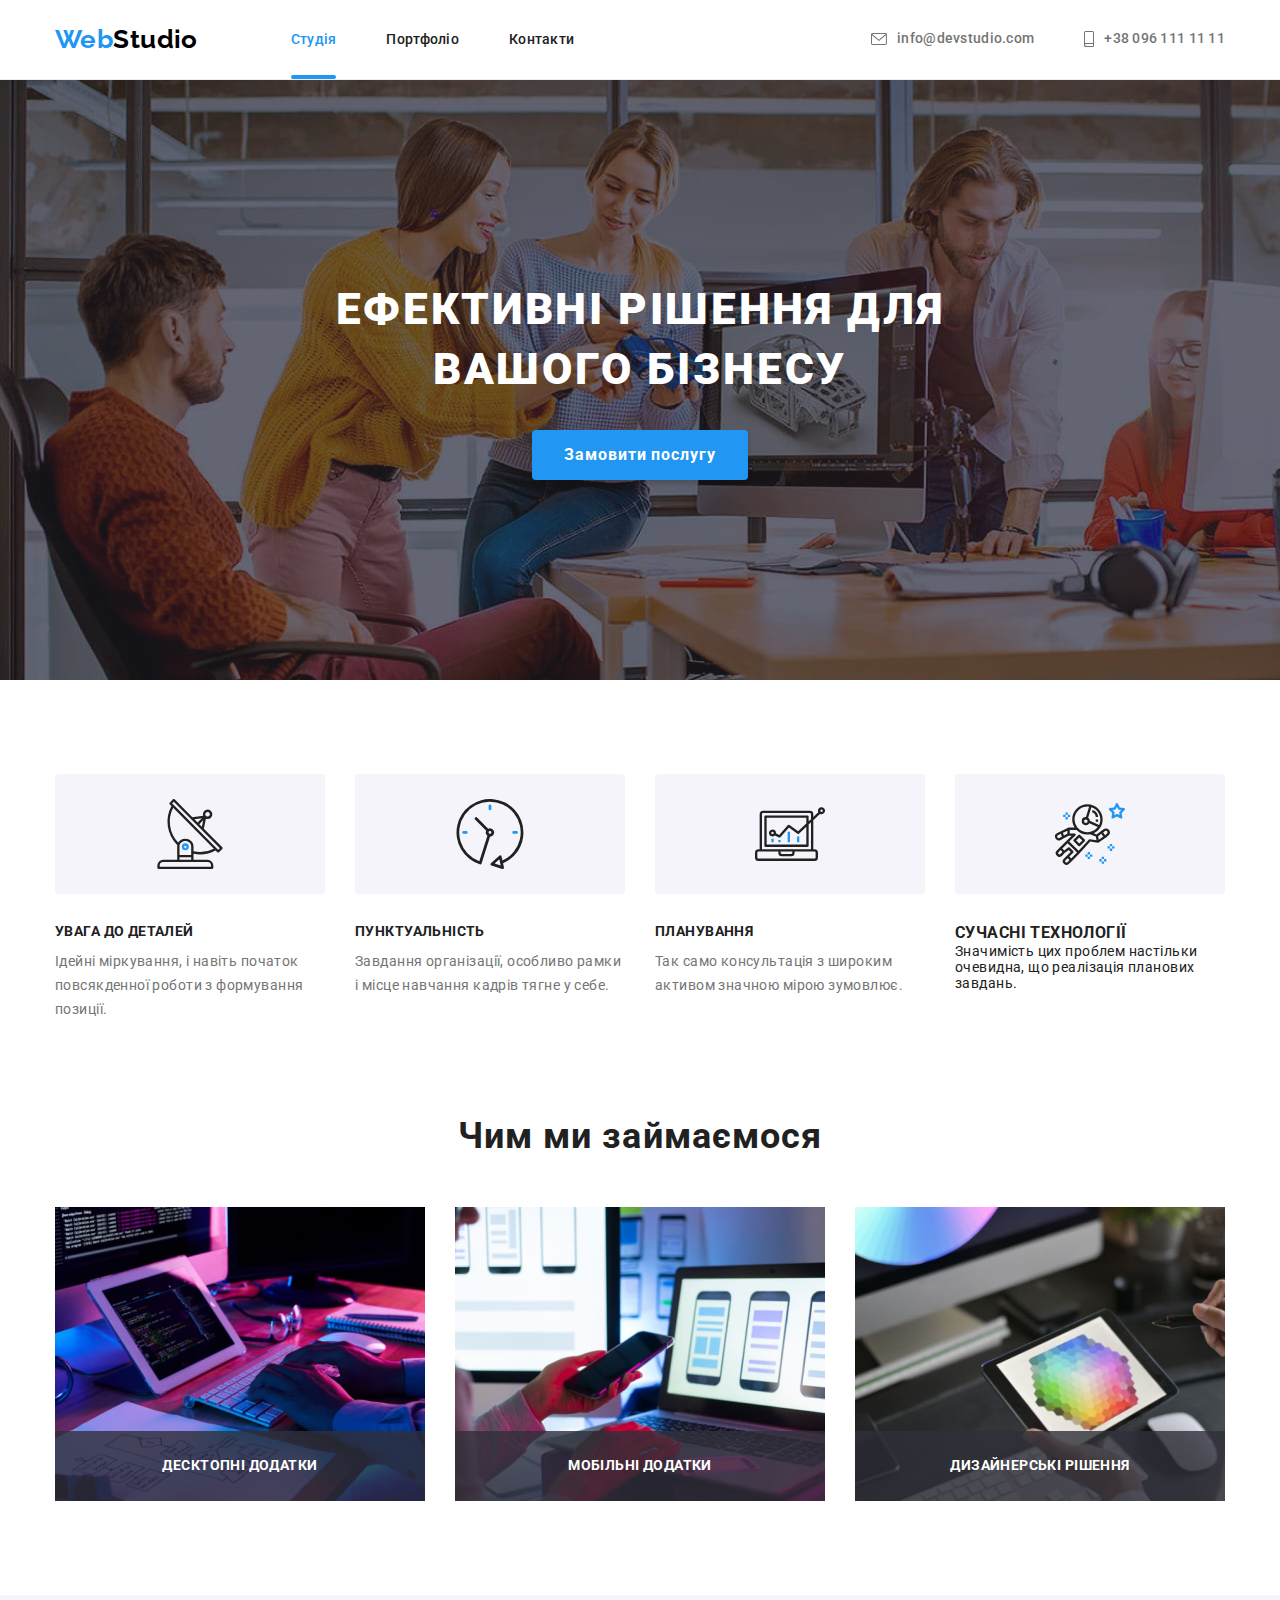
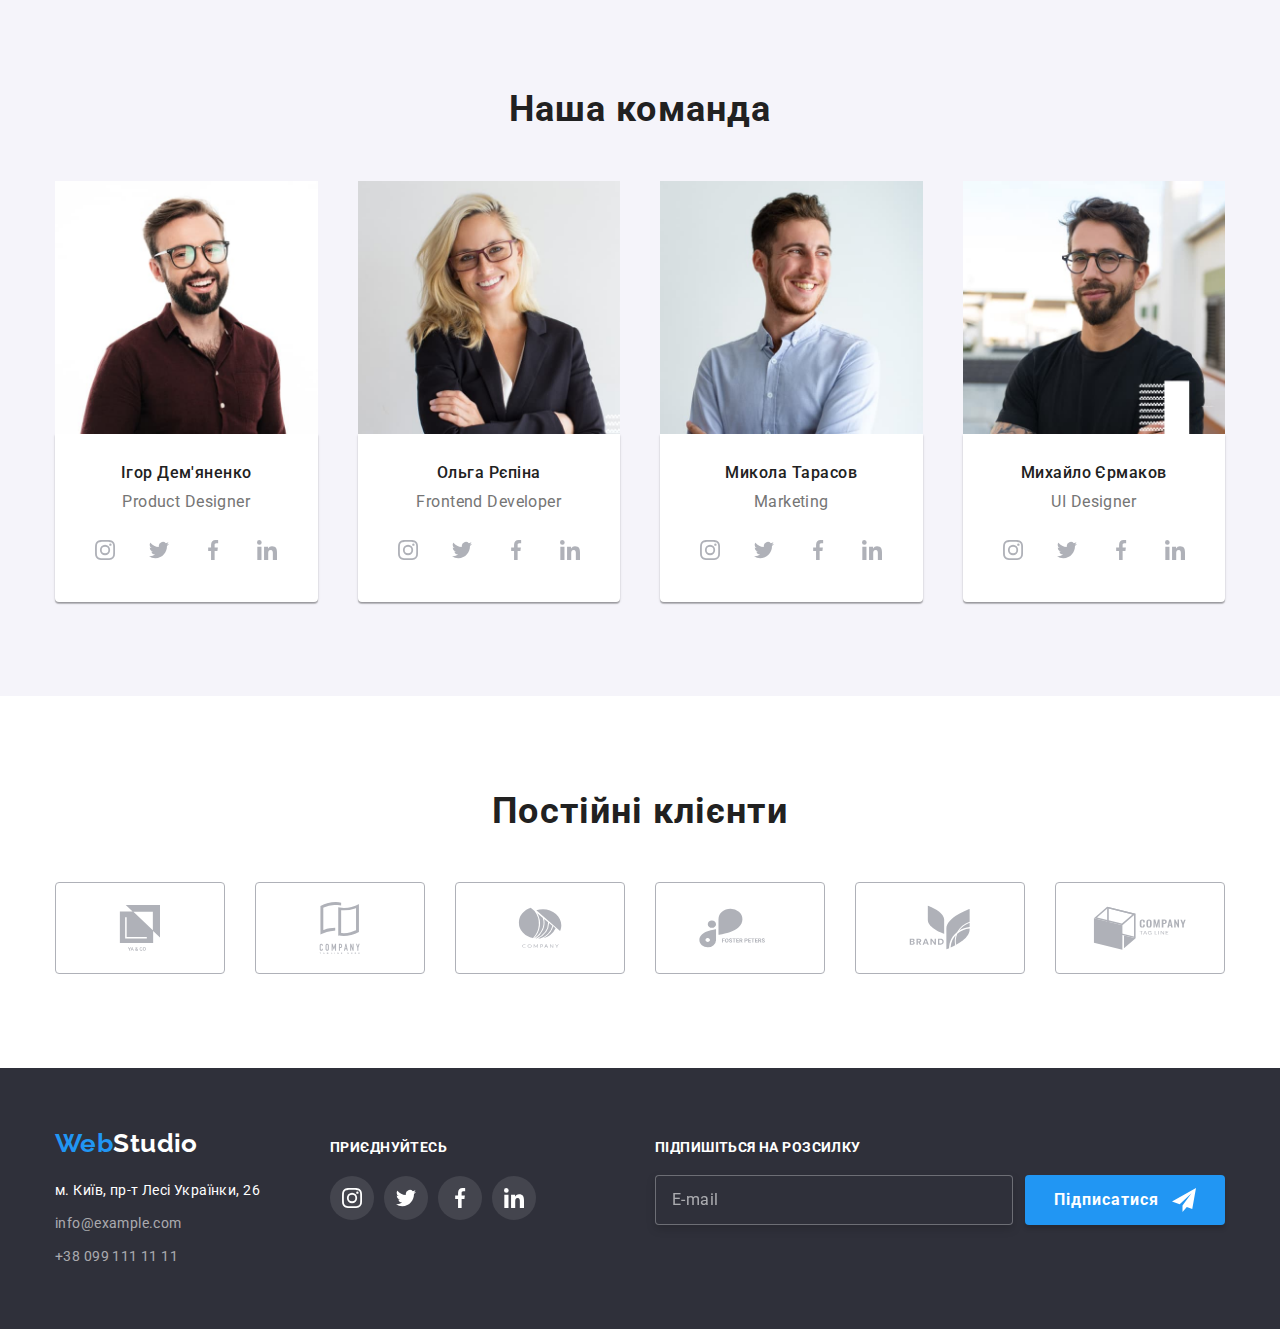
<file: index.html>
<!DOCTYPE html>
<html lang="uk">
  <head>
    <meta charset="UTF-8" />
    <meta http-equiv="X-UA-Compatible" content="IE=edge" />
    <meta name="viewport" content="width=device-width, initial-scale=1.0" />
    <title>Document</title>
    <link rel="preconnect" href="https://fonts.googleapis.com" />
    <link rel="preconnect" href="https://fonts.gstatic.com" crossorigin />
    <link
      href="https://fonts.googleapis.com/css2?family=Raleway:wght@700&family=Roboto:wght@400;500;700;900&display=swap"
      rel="stylesheet"
    />
    <link
      rel="stylesheet"
      href="https://cdnjs.cloudflare.com/ajax/libs/modern-normalize/1.0.0/modern-normalize.min.css"
    />

    <link rel="stylesheet" href="./css/main.min.css" />
  </head>

  <body>
    <!--HEADER-->
    <header class="header">
      <div class="container header-container">
        <nav class="nav">
          <a class="nav__text link" href="x"
            ><span class="nav__link">Web</span>Studio</a
          >
          <ul class="item list">
            <li class="item__list">
              <a class="item__link current link" href="x">Студія</a>
            </li>
            <li class="item__list">
              <a class="item__link link" href="./portfolio.html">Портфоліо</a>
            </li>
            <li class="item__list">
              <a class="item__link link" href="x">Контакти</a>
            </li>
          </ul>
        </nav>

        <div class="page-list">
          <ul class="contacts list">
            <li class="contacts__item">
              <a class="contacts__link link" href="mailto:info@devstudio.com">
                <svg class="contacts__icon" width="16" height="12">
                  <use href="./images/symbol-defs.svg#icon-tel"></use>
                </svg>
                info@devstudio.com</a
              >
            </li>
            <li class="contacts__item">
              <a class="contacts__link link" href="tel:+380961111111">
                <svg class="contacts__icon" width="10" height="16">
                  <use href="./images/symbol-defs.svg#icon-smartphone"></use>
                </svg>
                +38 096 111 11 11</a
              >
            </li>
          </ul>
        </div>
      </div>
    </header>

    <!----------------------------MAIN-->
    <main class="main">
      <section class="section-hero">
        <div class="hero container">
          <h1 class="hero__title">Ефективні рішення для вашого бізнесу</h1>
          <button class="hero__btn" type="button" data-modal-open>
            Замовити послугу
          </button>
        </div>
      </section>

      <section class="section item">
        <div class="container">
          <h2 class="visually-hidden">переваги</h2>
          <ul class="advantages-item list">
            <li class="advantages-item__list">
              <h3 class="advantages-item__subtitle">УВАГА ДО ДЕТАЛЕЙ</h3>
              <p class="advantages-item__text">
                Ідейні міркування, і навіть початок повсякденної роботи з
                формування позиції.
              </p>
            </li>
            <li class="advantages-item__list">
              <h3 class="advantages-item__subtitle">ПУНКТУАЛЬНІСТЬ</h3>
              <p class="advantages-item__text">
                Завдання організації, особливо рамки і місце навчання кадрів
                тягне у себе.
              </p>
            </li>
            <li class="advantages-item__list">
              <h3 class="advantages-item__subtitle">ПЛАНУВАННЯ</h3>
              <p class="advantages-item__text">
                Так само консультація з широким активом значною мірою зумовлює.
              </p>
            </li>
            <li class="advantages-item__list">
              <h3 class="container-subtitle">СУЧАСНІ ТЕХНОЛОГІЇ</h3>
              <p class="container-text">
                Значимість цих проблем настільки очевидна, що реалізація
                планових завдань.
              </p>
            </li>
          </ul>
        </div>
      </section>

      <!---Секція Чим ми займаємось-->
      <section class="section box">
        <div class="container">
          <h2 class="box-title">Чим ми займаємося</h2>
          <ul class="box-items list">
            <li class="section-images">
              <img
                class="box-img"
                src="./images/imgcom.jpg"
                alt="робота за компьютером"
                width="370"
                height="294"
              />
              <div class="box-position">
                <h2 class="title-position">Десктопні додатки</h2>
              </div>
            </li>
            <li class="section-images">
              <img
                class="box-img"
                src="./images/imgmob.jpg"
                alt="робота із мобільними додатками"
                width="370"
                height="294"
              />
              <div class="box-position">
                <h2 class="title-mabil">Мобільні додатки</h2>
              </div>
            </li>
            <li class="section-images">
              <img
                class="box-img"
                src="./images/box.jpg"
                alt="робота із кольором за компьютером"
                width="370"
                height="294"
              />
              <div class="box-position">
                <h2 class="title-design">Дизайнерські рішення</h2>
              </div>
            </li>
          </ul>
        </div>
      </section>
      <!--Секція наша команда-->
      <section class="section command">
        <div class="container">
          <h2 class="list-title">Наша команда</h2>
          <ul class="list-item list">
            <li class="command-list">
              <img
                class="list-img"
                src="./images/imgid.jpg"
                alt="Ігор Дем'яненко"
                width="270"
                height="260"
              />
              <div class="command-main">
                <h3 class="list-subtitle">Ігор Дем'яненко</h3>
                <p class="list-text">Product Designer</p>
                <ul class="command-social">
                  <li class="command-soc-list">
                    <a class="command-soc-link" href="">
                      <svg class="icon-command" width="20" height="20">
                        <use
                          href="./images/symbol-defs.svg#icon-instagram"
                        ></use>
                      </svg>
                    </a>
                  </li>
                  <li class="command-soc-list">
                    <a class="command-soc-link" href="">
                      <svg class="icon-command" width="20" height="20">
                        <use href="./images/symbol-defs.svg#icon-twitter"></use>
                      </svg>
                    </a>
                  </li>
                  <li class="command-soc-list">
                    <a class="command-soc-link" href="">
                      <svg class="icon-command" width="20" height="20">
                        <use
                          href="./images/symbol-defs.svg#icon-facebook"
                        ></use>
                      </svg>
                    </a>
                  </li>
                  <li class="command-soc-list">
                    <a class="command-soc-link" href="">
                      <svg class="icon-command" width="20" height="20">
                        <use
                          href="./images/symbol-defs.svg#icon-linkedin"
                        ></use>
                      </svg>
                    </a>
                  </li>
                </ul>
              </div>
            </li>
            <li class="command-list">
              <img
                class="list-img"
                src="./images/imgor.jpg"
                alt="Ольга Рєпіна"
                width="270"
                height="260"
              />
              <div class="command-main">
                <h3 class="list-subtitle">Ольга Рєпіна</h3>
                <p class="list-text">Frontend Developer</p>
                <ul class="command-social">
                  <li class="command-soc-list">
                    <a class="command-soc-link" href="">
                      <svg class="icon-command" width="20" height="20">
                        <use
                          href="./images/symbol-defs.svg#icon-instagram"
                        ></use>
                      </svg>
                    </a>
                  </li>
                  <li class="command-soc-list">
                    <a class="command-soc-link" href="">
                      <svg class="icon-command" width="20" height="20">
                        <use href="./images/symbol-defs.svg#icon-twitter"></use>
                      </svg>
                    </a>
                  </li>
                  <li class="command-soc-list">
                    <a class="command-soc-link" href="">
                      <svg class="icon-command" width="20" height="20">
                        <use
                          href="./images/symbol-defs.svg#icon-facebook"
                        ></use>
                      </svg>
                    </a>
                  </li>
                  <li class="command-soc-list">
                    <a class="command-soc-link" href="">
                      <svg class="icon-command" width="20" height="20">
                        <use
                          href="./images/symbol-defs.svg#icon-linkedin"
                        ></use>
                      </svg>
                    </a>
                  </li>
                </ul>
              </div>
            </li>
            <li class="command-list">
              <img
                class="list-img"
                src="./images/imgmt.jpg"
                alt="Микола Тарасов"
                width="270"
                height="260"
              />
              <div class="command-main">
                <h3 class="list-subtitle">Микола Тарасов</h3>
                <p class="list-text">Marketing</p>
                <ul class="command-social">
                  <li class="command-soc-list">
                    <a class="command-soc-link" href="">
                      <svg class="icon-command" width="20" height="20">
                        <use
                          href="./images/symbol-defs.svg#icon-instagram"
                        ></use>
                      </svg>
                    </a>
                  </li>
                  <li class="command-soc-list">
                    <a class="command-soc-link" href="">
                      <svg class="icon-command" width="20" height="20">
                        <use href="./images/symbol-defs.svg#icon-twitter"></use>
                      </svg>
                    </a>
                  </li>
                  <li class="command-soc-list">
                    <a class="command-soc-link" href="">
                      <svg class="icon-command" width="20" height="20">
                        <use
                          href="./images/symbol-defs.svg#icon-facebook"
                        ></use>
                      </svg>
                    </a>
                  </li>
                  <li class="command-soc-list">
                    <a class="command-soc-link" href="">
                      <svg class="icon-command" width="20" height="20">
                        <use
                          href="./images/symbol-defs.svg#icon-linkedin"
                        ></use>
                      </svg>
                    </a>
                  </li>
                </ul>
              </div>
            </li>
            <li class="command-list">
              <img
                class="list-img"
                src="./images/imgme.jpg"
                alt="Михайло Єрмаков"
                width="270"
                height="260"
              />
              <div class="command-main">
                <h3 class="list-subtitle">Михайло Єрмаков</h3>
                <p class="list-text">UI Designer</p>
                <ul class="command-social">
                  <li class="command-soc-list">
                    <a class="command-soc-link" href="">
                      <svg class="icon-command" width="20" height="20">
                        <use
                          href="./images/symbol-defs.svg#icon-instagram"
                        ></use>
                      </svg>
                    </a>
                  </li>
                  <li class="command-soc-list">
                    <a class="command-soc-link" href="">
                      <svg class="icon-command" width="20" height="20">
                        <use href="./images/symbol-defs.svg#icon-twitter"></use>
                      </svg>
                    </a>
                  </li>
                  <li class="command-soc-list">
                    <a class="command-soc-link" href="">
                      <svg class="icon-command" width="20" height="20">
                        <use
                          href="./images/symbol-defs.svg#icon-facebook"
                        ></use>
                      </svg>
                    </a>
                  </li>
                  <li class="command-soc-list">
                    <a class="command-soc-link" href="">
                      <svg class="icon-command" width="20" height="20">
                        <use
                          href="./images/symbol-defs.svg#icon-linkedin"
                        ></use>
                      </svg>
                    </a>
                  </li>
                </ul>
              </div>
            </li>
          </ul>
        </div>
      </section>
      <!--------------------------------section client----------------------------->
      <section class="section">
        <div class="container">
          <h2 class="client-titlle">Постійні клієнти</h2>
          <ul class="client-item">
            <li class="client-list">
              <a class="client-link" href="">
                <svg class="icon-client" width="41" height="46">
                  <use href="./images/symbol-defs.svg#icon-group1"></use>
                </svg>
              </a>
            </li>
            <li class="client-list">
              <a class="client-link" href="">
                <svg class="icon-client" width="4" height="52">
                  <use href="./images/symbol-defs.svg#icon-group"></use>
                </svg>
              </a>
            </li>
            <li class="client-list">
              <a class="client-link" href="">
                <svg class="icon-client" width="43" height="41">
                  <use href="./images/symbol-defs.svg#icon-group3"></use>
                </svg>
              </a>
            </li>
            <li class="client-list">
              <a class="client-link" href="">
                <svg class="icon-client" width="84" height="40">
                  <use href="./images/symbol-defs.svg#icon-group4"></use>
                </svg>
              </a>
            </li>
            <li class="client-list">
              <a class="client-link" href="">
                <svg class="icon-client" width="63" height="45">
                  <use href="./images/symbol-defs.svg#icon-brand"></use>
                </svg>
              </a>
            </li>
            <li class="client-list">
              <a class="client-link" href="">
                <svg class="icon-client" width="94" height="44">
                  <use href="./images/symbol-defs.svg#icon-group5"></use>
                </svg>
              </a>
            </li>
          </ul>
        </div>
      </section>
    </main>

    <!--FOOTER-->
    <footer class="footer">
      <div class="container footer-container">
        <div class="footer-block">
          <a class="footer-link link" href="x"
            ><span class="text-list">Web</span>Studio</a
          >

          <address class="adress-page">
            <ul class="page-box list">
              <li class="box-list">
                <a
                  class="box-link link"
                  href="r-pagehttps://goo.gl/maps/kPVRU7UFDcs5jLM89"
                  target="_blank"
                  rel="noopener noreferrer"
                  >м. Київ, пр-т Лесі Українки, 26</a
                >
              </li>
              <li class="box-list">
                <a class="link-mail link" href="mailto:info@example.com"
                  >info@example.com</a
                >
              </li>
              <li class="box-list">
                <a class="link-tel link" href="tel:+380991111111"
                  >+38 099 111 11 11</a
                >
              </li>
            </ul>
          </address>
        </div>
        <div class="footer-block-wrap">
          <p class="footer-block-title">приєднуйтесь</p>
          <ul class="footer-item-icon">
            <li class="footer-block-list">
              <a class="footer-block-link" href="">
                <svg class="footer-block-icon" width="20" height="20">
                  <use href="./images/symbol-defs.svg#icon-instagram"></use>
                </svg>
              </a>
            </li>
            <li class="footer-block-list">
              <a class="footer-block-link" href="">
                <svg class="footer-block-icon" width="20" height="20">
                  <use href="./images/symbol-defs.svg#icon-twitter"></use>
                </svg>
              </a>
            </li>
            <li class="footer-block-list">
              <a class="footer-block-link" href="">
                <svg class="footer-block-icon" width="20" height="20">
                  <use href="./images/symbol-defs.svg#icon-facebook"></use>
                </svg>
              </a>
            </li>

            <li class="footer-block-list">
              <a class="footer-block-link" href="">
                <svg class="footer-block-icon" width="20" height="20">
                  <use href="./images/symbol-defs.svg#icon-linkedin"></use>
                </svg>
              </a>
            </li>
          </ul>
        </div>
        <div class="subscription-box">
          <p class="sabscriptions-text">Підпишіться на розсилку</p>
          <form class="footer-form">
            <label class="subscription-label">
              <input
                type="email"
                class="subscription-input"
                name="email"
                placeholder="E-mail"
              />
            </label>

            <button type="submit" class="subscription-btn">
              Підписатися
              <svg class="subscription-icon" width="24" height="24">
                <use href="./images/symbol-defs.svg#icon-icon-send"></use>
              </svg>
            </button>
          </form>
        </div>
      </div>
    </footer>

    <!-- --------------------------bacdrop -->
    <div class="backdrop is-hidden" data-modal>
      <div class="modal">
        <button type="button" class="modal-btn" data-modal-close>
          <svg class="modal-class-icon" width="18" height="18">
            <use href="./images/symbol-defs.svg#icon-close-black"></use>
          </svg>
        </button>

        <form class="form">
          <p class="title-form">Залиште свої дані, ми вам передзвонимо</p>

          <div class="form-field">
            <label for="name" class="form-label">Ім'я</label>
            <input type="text" class="input-form" name="user-name" id="name" />
            <svg class="icon-name" width="18" height="18">
              <use
                href="./images/symbol-defs.svg#icon-person-black-18dp-1"
              ></use>
            </svg>
          </div>

          <div class="form-field">
            <label for="tel" class="form-label">Телефон</label>
            <input type="tel" class="input-form" name="tel" id="tel" />
            <svg class="icon-name" width="18" height="18">
              <use href="./images/symbol-defs.svg#icon-phone-black"></use>
            </svg>
          </div>

          <div class="form-field">
            <label for="email" class="form-label">Почта</label>
            <input type="email" class="input-form" name="email" id="email" />
            <svg class="icon-name" width="18" height="18">
              <use href="./images/symbol-defs.svg#icon-email-black"></use>
            </svg>
          </div>

          <div class="form-field">
            <label for="comment" class="form-label">Коментар</label>
            <textarea
              class="textarea"
              name="comment"
              id="comment"
              placeholder="Введіть текст"
            ></textarea>
          </div>

          <div class="expulcion-field">
            <label class="expulcion">
              <input type="checkbox" name="expulcion" class="checkbox" />
              <span class="icon-span"></span>

              <span class="field-list">Погоджуюся з розсилкою та приймаю</span>
              <span class="expulcion-list">Умови договору</span>
            </label>
          </div>
          <button type="submit" class="form-buttom">Відправити</button>
        </form>
      </div>
    </div>
    <script src="./js/modal.js"></script>
  </body>
</html>
</file>
<file: css/main.min.css>
:root{--primary-text-color: #212121;--title-text-color: #757575;--acent-color: #2196f3;--white-text-color: #ffffff;--transparent-white-color: rgba(255, 255, 255, 0.6);--black-text-color: #000000;--footer-color: #2f303a;--color-section-command: #f5f4fa;--border-header: #ececec;--border-color-portfolio: #f5f4fa;--hero-background-color: rgba(47, 48, 58, 0.4);--background-color-icon-advantage: #f5f4fa;--color-icon-command: #afb1b8;--footer-background-icon: rgba(255, 255, 255, 10%);--transition-duration: 250ms;--transition-timing-function: cubic-bezier(0.4, 0, 0.2, 1)}body{font-family:"Roboto",sans-serif;background-color:var(--white-text-color);color:var(--primary-text-color);font-size:14px;letter-spacing:.03em}.link{text-decoration:none}.list{list-style:none}h1,h2,h3,h4,h5,h6,p{margin-bottom:0;margin-top:0}ul,ol{margin:0;padding-left:0}.section{padding-top:94px;padding-bottom:94px}img{display:block;max-width:100%;height:auto}.visually-hidden{position:absolute;white-space:nowrap;width:1px;height:1px;overflow:hidden;border:0;padding:0;clip:rect(0 0 0 0);-webkit-clip-path:inset(50%);clip-path:inset(50%);margin:-1px}.container{margin:0 auto;padding-left:15px;padding-right:15px;width:1200px}.section{padding-top:94px;padding-bottom:94px}.header{border-bottom:1px solid var(--border-header)}.header-container{display:flex;align-items:center}.nav{display:flex;align-items:center}.nav__text{padding:24px 0;margin-right:93px;font-family:"Raleway",sans-serif;font-weight:700;font-size:26px;line-height:1.19;color:var(--black-text-color)}.nav__link{color:var(--acent-color)}.item{display:flex;gap:50px}.current::after{content:"";display:block;width:100%;height:4px;background:var(--acent-color);border-radius:2px;position:absolute;bottom:0;left:0}.item__link{position:relative;padding:32px 0;font-style:normal;font-weight:500;line-height:1.14;letter-spacing:.02em;color:var(--primary-text-color);transition:color var(--transition-duration) var(--transition-timing-function)}.item__link:hover,.item__link:focus{color:var(--acent-color)}.page-list{display:flex;margin-left:auto;align-items:center}.contacts{display:flex;gap:50px}.contacts__item{margin-right:auto}.contacts__link{font-style:normal;font-weight:500;line-height:1.14;letter-spacing:.02em;color:var(--acent-color)}.contacts__item{display:flex;align-items:center;font-style:normal;font-weight:500;line-height:1.14;letter-spacing:.02em;color:var(--title-text-color);transition:color var(--transition-duration) var(--transition-timing-function)}.contacts__item:hover,.contacts__item:focus{color:var(--acent-color)}.contacts__link{display:flex;align-items:center;font-style:normal;font-weight:500;line-height:1.14;letter-spacing:.02em;color:var(--title-text-color);transition:color var(--transition-duration) var(--transition-timing-function)}.contacts__link:hover,.contacts__link:focus{color:var(--acent-color)}.contacts__icon{box-sizing:border-box;fill:currentColor;margin-right:10px;margin-bottom:0}.section-hero{max-width:1600px;min-height:600px;padding-top:200px;padding-bottom:200px;margin-left:auto;margin-right:auto;background-image:linear-gradient(to right, var(--hero-background-color), var(--hero-background-color)),url(../images/Img.jpg);background-repeat:no-repeat}.hero__title{margin-left:auto;margin-right:auto;margin-bottom:30px;max-width:696px;font-weight:900;font-size:44px;line-height:1.36;text-align:center;letter-spacing:.06em;text-transform:uppercase;color:var(--white-text-color)}.hero__btn{display:block;margin-left:auto;margin-right:auto;padding:10px 32px;font-style:normal;font-weight:700;font-size:16px;line-height:1.87;letter-spacing:.06em;min-width:216px;cursor:pointer;color:var(--white-text-color);background:var(--acent-color);box-shadow:0px 4px 4px rgba(0,0,0,.15);border-radius:4px;border:none;transition:background-color var(--transition-duration) var(--transition-timing-function),color var(--transition-duration) var(--transition-timing-function)}.hero__btn:hover,.hero__btn:focus{color:var(--acent-color);background-color:var(--white-text-color)}.advantages-item{display:flex}.advantages-item__list:not(:last-child){margin-right:30px}.advantages-item__list:not(:last-child){margin-right:30px}.advantages-item__list::before{display:block;content:"";margin-bottom:30px;width:270px;height:120px;background:var(--background-color-icon-advantage);border-radius:4px}.advantages-item__list:nth-child(1)::before{background-image:url(../images/antenna\ 1.svg);background-repeat:no-repeat;background-position:center}.advantages-item__list:nth-child(2)::before{background-image:url(../images/clock.svg);background-repeat:no-repeat;background-position:center}.advantages-item__list:nth-child(3)::before{background-image:url(../images/diagram.svg);background-repeat:no-repeat;background-position:center}.advantages-item__list:nth-child(4)::before{background-image:url(../images/astronaut.svg);background-repeat:no-repeat;background-position:center}.advantages-item__subtitle{margin-bottom:10px;font-weight:700;font-size:14px;line-height:1.14;letter-spacing:.03em;text-transform:uppercase;color:var(--primary-text-color)}.advantages-item__text{font-weight:400;line-height:1.71;letter-spacing:.03em;color:var(--title-text-color)}.box{padding-top:0}.box-title{text-align:center;margin-bottom:50px;font-weight:700;font-size:36px;line-height:1.16;letter-spacing:.03em}.box-items{display:flex}.section-images{position:relative}.section-images:not(:last-child){margin-right:30px}.box-position{display:flex;justify-content:center;align-items:center;width:370px;height:70px;background:rgba(47,48,58,.8);position:absolute;bottom:0}.title-position{font-weight:700;font-size:14px;line-height:1.14;text-align:center;letter-spacing:.03em;text-transform:uppercase;color:var(--white-text-color)}.title-mabil{font-weight:700;font-size:14px;line-height:1.14;text-align:center;letter-spacing:.03em;text-transform:uppercase;color:var(--white-text-color)}.title-design{font-weight:700;font-size:14px;line-height:1.14;text-align:center;letter-spacing:.03em;text-transform:uppercase;color:var(--white-text-color)}.command{background-color:var(--color-section-command)}.list-title{text-align:center;margin-bottom:50px;font-weight:700;font-size:36px;line-height:1.16;letter-spacing:.03em}.command-list:not(:last-child){padding-right:30px}.list-item{display:flex;gap:10px}.command-main{padding-top:30px;padding-bottom:30px;background:var(--white-text-color);box-shadow:0px 1px 3px rgba(0,0,0,.12),0px 1px 1px rgba(0,0,0,.14),0px 2px 1px rgba(0,0,0,.2);border-radius:0px 0px 4px 4px}.list-subtitle{margin-bottom:10px;text-align:center;font-weight:500;font-size:16px;line-height:1.18;letter-spacing:.03em}.list-text{text-align:center;margin-bottom:16px;font-size:16px;line-height:1.18;color:var(--title-text-color)}.command-social{display:flex;justify-content:center;list-style:none;gap:10px}.command-soc-list{height:44px;width:44px}.command-soc-link{display:flex;align-items:center;justify-content:center;height:100%;width:100%;border-radius:50%;color:var(--color-icon-command);transition:background-color var(--transition-duration) var(--transition-timing-function),color var(--transition-duration) var(--transition-timing-function)}.command-soc-link:hover,.command-soc-link:focus{background-color:var(--acent-color);color:var(--white-text-color)}.icon-command{fill:currentColor;transition:fill var(--transition-duration) var(--transition-timing-function)}.icon-command:hover,.icon-command:focus{fill:var(--white-text-color)}.client-titlle{display:block;margin-bottom:50px;font-weight:700;font-size:36px;line-height:1.17;text-align:center;letter-spacing:.03em}.client-item{display:flex;gap:30px;padding:0;margin:0;list-style:none}.client-list{align-items:center}.client-link{display:flex;width:170px;height:92px;justify-content:center;align-items:center;border:1px solid var(--color-icon-command);border-radius:4px;box-sizing:border-box;color:var(--color-icon-command);transition:border-color var(--transition-duration) var(--transition-timing-function),color var(--transition-duration) var(--transition-timing-function)}.client-link:hover,.client-link:focus{border-color:var(--acent-color);color:var(--acent-color)}.icon-client{width:100%;fill:currentColor}.footer{padding-top:60px;padding-bottom:60px;background:var(--footer-color)}.footer-container{display:flex;align-items:baseline}.footer-link{font-family:"Raleway";font-weight:700;font-size:26px;line-height:1.19;color:var(--white-text-color)}.text-list{color:var(--acent-color)}.adress-page{margin-top:20px}.box-list:not(:last-child){margin-bottom:9px}.box-link{font-style:normal;line-height:1.71;color:var(--white-text-color)}.link-tel{font-style:normal;line-height:1.71;color:var(--transparent-white-color);transition:color var(--transition-duration) var(--transition-timing-function)}.link-tel:hover,.link-tel:focus{color:var(--acent-color)}.link-mail{font-style:normal;line-height:1.71;color:var(--transparent-white-color);transition:color var(--transition-duration) var(--transition-timing-function)}.link-mail:hover,.link-mail:focus{color:var(--acent-color)}.footer-block-wrap{display:block;margin-left:70px}.footer-block-title{margin-bottom:20px;font-weight:700;line-height:1.14;letter-spacing:.03em;text-transform:uppercase;color:var(--white-text-color)}.footer-item-icon{display:flex;gap:10px;list-style:none}.footer-block-list{width:44px;height:44px}.footer-block-link{display:flex;justify-content:center;align-items:center;width:100%;height:100%;border-radius:50%;background-color:var(--footer-background-icon);transition:background-color var(--transition-duration) var(--transition-timing-function)}.footer-block-link:hover,.footer-block-link:focus{background-color:var(--acent-color)}.footer-block-icon{fill:var(--white-text-color)}.footer-form{display:flex}.subscription-box{display:block;margin-left:auto}.sabscriptions-text{margin-bottom:20px;font-weight:700;font-size:14px;line-height:16px;letter-spacing:.03em;text-transform:uppercase;color:var(--white-text-color)}.subscription-label{outline:none}.subscription-input{width:358px;height:50px;padding-left:16px;border:1px solid rgba(255,255,255,.3);filter:drop-shadow(0px 4px 4px rgba(0, 0, 0, 0.15));border-radius:4px;background-color:var(--footer-color);color:var(--white-text-color);outline:none}.subscription-input::-moz-placeholder{font-weight:400;font-size:16px;line-height:1.25;letter-spacing:.03em;color:rgba(255,255,255,.6)}.subscription-input:-ms-input-placeholder{font-weight:400;font-size:16px;line-height:1.25;letter-spacing:.03em;color:rgba(255,255,255,.6)}.subscription-input::placeholder{font-weight:400;font-size:16px;line-height:1.25;letter-spacing:.03em;color:rgba(255,255,255,.6)}.subscription-btn{width:200px;height:50px;display:flex;align-items:center;justify-content:center;text-align:center;margin-left:12px;font-weight:700;font-size:16px;line-height:1.88;letter-spacing:.06em;background-color:var(--acent-color);box-shadow:0px 4px 4px rgba(0,0,0,.15);border-radius:4px;border:none;transition:background-color var(--transition-duration) var(--transition-timing-function),color var(--transition-duration) var(--transition-timing-function);color:var(--white-text-color)}.subscription-btn:hover,.subscription-btn:focus{background-color:var(--white-text-color);color:var(--acent-color)}.subscription-icon{fill:currentColor;margin-left:13px}.backdrop{position:fixed;width:100%;height:100%;top:0;background-color:rgba(0,0,0,.2);transition:opacity 300ms linear,visibility 300ms linear}.modal{padding-left:40px;padding:40px;width:528px;background-color:var(--white-text-color);box-shadow:0px 1px 3px rgba(0,0,0,.12),0px 1px 1px rgba(0,0,0,.14),0px 2px 1px rgba(0,0,0,.2);border-radius:4px;position:absolute;top:50%;left:50%;transform:translate(-50%, -50%)}.modal-btn{display:flex;align-items:center;justify-content:center;width:30px;height:30px;cursor:pointer;background-color:var(--white-text-color);border:1px solid rgba(0,0,0,.1);border-radius:50%;position:absolute;right:10px;top:10px}.modal-class-icon:focus,.modal-class-icon:hover{fill:var(--acent-color)}.is-hidden{opacity:0;visibility:hidden;pointer-events:none}.form{display:flex;flex-direction:column;align-content:center;justify-content:flex-start}.title-form{text-align:center;font-weight:700;font-size:20px;line-height:1.15;text-align:center;letter-spacing:.03em;margin-bottom:12px;color:#212121}.form-field{display:flex;flex-direction:column;position:relative}.form-field:not(last-child){margin-bottom:10px}.form-label{margin-bottom:4px;font-weight:400;font-size:12px;line-height:1.16;letter-spacing:.01em;color:var(--title-text-color);transition:fill var(--transition-duration) var(--transition-timing-function)}.form-label::-moz-placeholder{color:rgba(117,117,117,.5);padding-top:12px;padding-left:16px}.form-label:-ms-input-placeholder{color:rgba(117,117,117,.5);padding-top:12px;padding-left:16px}.form-label::placeholder{color:rgba(117,117,117,.5);padding-top:12px;padding-left:16px}.input-form{margin:0;padding:6px 10px;height:40px;max-width:100%;padding-left:42px;cursor:pointer;border:1px solid rgba(33,33,33,.2);border-radius:4px;outline:none;transition:border var(--transition-duration) var(--transition-timing-function)}.input-form:focus,.input-form:hover{border:1px solid var(--acent-color)}.icon-name{position:absolute;top:70%;left:12px;transform:translateY(-70%);display:inline-block;transition:fill var(--transition-duration) var(--transition-timing-function)}.form-field:focus-within>.icon-name,.form-field:hover>.icon-name{fill:var(--acent-color)}.textarea{padding:12px 16px;margin-bottom:20px;resize:none;height:120px;font-weight:400;font-size:12px;line-height:1.16;letter-spacing:.01em;color:rgba(117,117,117,.5);border:1px solid rgba(33,33,33,.2);border-radius:4px;transition:border var(--transition-duration) var(--transition-timing-function);outline:none}.textarea:focus,.textarea:hover{border:1px solid var(--acent-color)}.expulcion-field{display:flex;justify-content:center;align-items:center;margin-bottom:30px}.expulcion{display:flex;align-items:center}.icon-span{display:inline-block;margin-right:7px;width:16px;height:15px;border:1px solid var(--primary-text-color);border-radius:4px}.checkbox:checked+.icon-span{border-color:var(--acent-color);background-color:var(--acent-color);background-image:url(../images/icon\ check.svg);background-size:contain;background-origin:border-box}.checkbox{-webkit-appearance:none;-moz-appearance:none;appearance:none;position:absolute}.field-list{font-weight:400;font-size:14px;line-height:1.71;letter-spacing:.03em;color:var(--title-text-color)}.expulcion-list{font-weight:400;font-size:14px;line-height:1.71;letter-spacing:.03em;-webkit-text-decoration-line:underline;text-decoration-line:underline;color:var(--acent-color)}.form-buttom{display:block;margin-left:auto;margin-right:auto;padding:10px 52px;text-align:center;font-weight:700;font-size:16px;line-height:1.87;letter-spacing:.06em;color:var(--white-text-color);background-color:var(--acent-color);box-shadow:0px 4px 4px rgba(0,0,0,.15);border-radius:4px;border:none;transition:background-color var(--transition-duration) var(--transition-timing-function),color var(--transition-duration) var(--transition-timing-function)}.form-buttom:hover,.form-buttom:focus{background-color:var(--white-text-color);color:var(--acent-color)}.content{display:flex;justify-content:center;align-items:center;gap:8px;margin-bottom:50px}.content-link{padding:6px 24px 6px 24px;font-weight:500;font-size:16px;line-height:1.63;text-align:center;letter-spacing:.03em;max-height:38px;background:var(--border-color-portfolio);border:rgba(0,0,0,0);border-radius:4px;color:var(--primary-text-color);transition:background-color var(--transition-duration) var(--transition-timing-function),color var(--transition-duration) var(--transition-timing-function),box-shadow var(--transition-duration) var(--transition-timing-function)}.content-link:hover,.content-link:focus{color:var(--white-text-color);background-color:var(--acent-color);box-shadow:0px 3px 1px rgba(0,0,0,.1),0px 1px 2px rgba(0,0,0,.08),0px 2px 2px rgba(0,0,0,.12);border-radius:4px}.current{color:var(--acent-color)}.list-inner{display:flex;flex-wrap:wrap;gap:30px}.item-portfolio-card{transition:box-shadow var(--transition-duration) var(--transition-timing-function)}.item-portfolio-card:hover,.item-portfolio-card:focus{display:block;box-shadow:0px 1px 1px rgba(0,0,0,.12),0px 4px 4px rgba(0,0,0,.06),1px 4px 6px rgba(0,0,0,.16)}.wrap-top-box{position:relative;overflow:hidden}.portfolio-top-text{padding:63px 24px;height:100%;font-family:"Roboto";font-style:normal;font-weight:400;font-size:18px;line-height:1.56;letter-spacing:.03em;color:var(--white-text-color);background-color:rgba(33,150,243,.9);position:absolute;top:0;left:0;transform:translateY(100%);overflow:auto;transition:transform var(--transition-duration) var(--transition-timing-function)}.portfolio-box:hover .portfolio-top-text{transform:rotateY(0)}.inner-title{margin-bottom:4px;font-weight:700;font-size:18px;line-height:2;letter-spacing:.06em;color:var(--primary-text-color)}.inner-text{font-size:16px;line-height:1.88;letter-spacing:.03em;color:var(--title-text-color)}.discription-list{border:1px solid var(--border-color-portfolio);padding:20px 24px;border-top:0}/*# sourceMappingURL=main.min.css.map */
</file>
